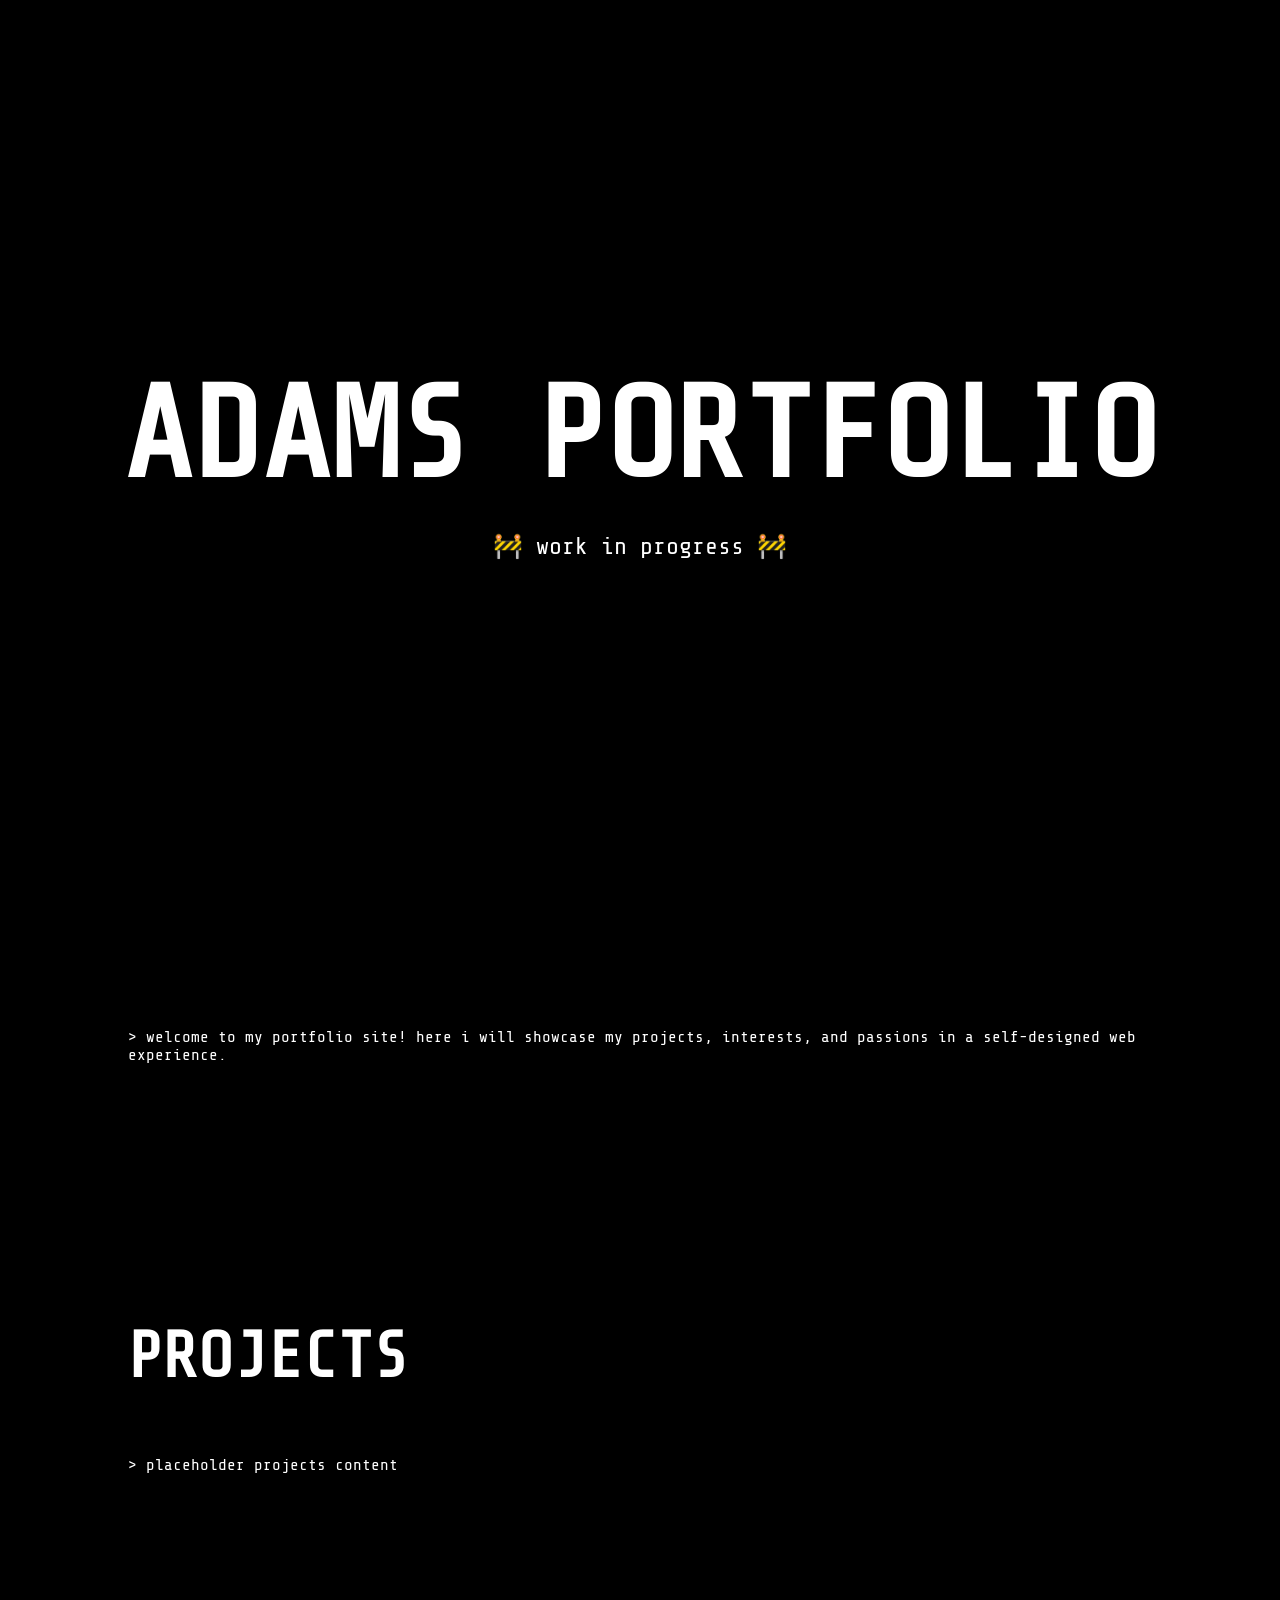
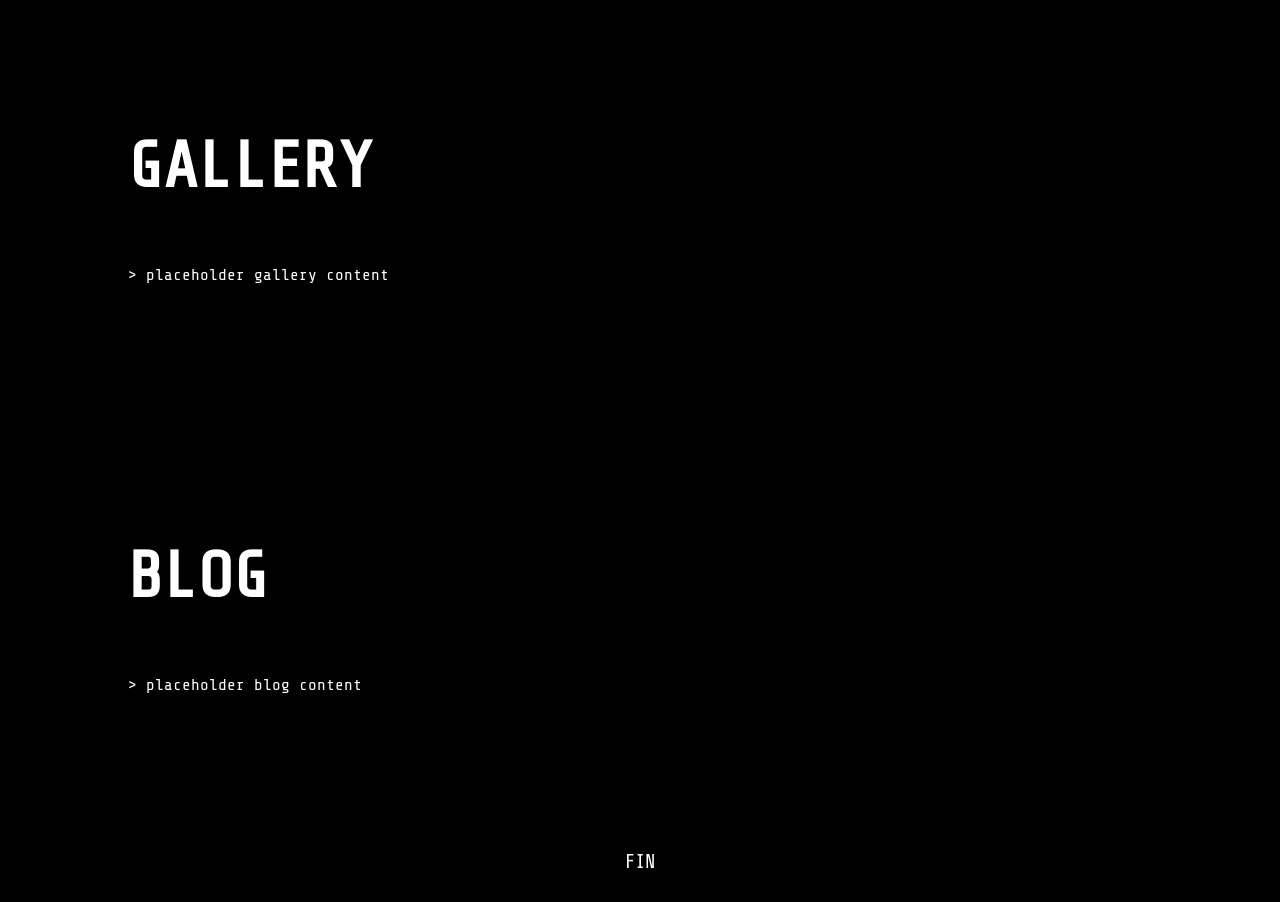
<file: index.html>
<!doctype html>
<html lang="en">
    <head>
        <meta charset="utf-8" />
        <meta name="viewport" content="width=device-width, initial-scale=1.0" />
        <meta name="description" content="My personal portfolio site" />
        <title>Adam's Portfolio</title>
        <link rel="icon" href="./assets/images/favicon.svg" type="image/svg+xml" />
        <link rel="stylesheet" href="./src/css/style.css" />
        <script src="./src/js/exif.js" defer></script>
        <script src="./src/js/app.js" defer></script>
    </head>
    <body>
        <nav class="navDisabled">
            <a
                class="navButton navButtonSquare"
                href="https://github.com/adamcockell1/adamcockell1.github.io"
                target="_blank"
                rel="noreferrer"
                title="View source code"
            >
                &lt;/&gt;
            </a>
            <a
                class="navButton navButtonSquare"
                href="https://www.linkedin.com/in/adam-cockell"
                target="_blank"
                rel="noreferrer"
                title="Visit LinkedIn profile"
            >
                <svg class="navButtonIcon">
                    <use href="./assets/images/icons.svg#linkedin"></use>
                </svg>
            </a>
            <button class="navButton" data-target="#projects">Projects</button>
            <button class="navButton" data-target="#gallery">Gallery</button>
            <button class="navButton" data-target="#blog">Blog</button>
        </nav>
        <main>
            <section id="splash">
                <h1 class="splashTitle">Adams Portfolio</h1>
                <p class="splashText">🚧 Work in progress 🚧</p>
                <noscript class="splashText">Enable javascript to view this site</noscript>
            </section>
            <section id="about">
                <p>
                    &gt; Welcome to my portfolio site! Here I will showcase my projects, interests,
                    and passions in a self-designed web experience.
                </p>
            </section>
            <section id="projects">
                <h2 class="mainTitle">Projects</h2>
                <p>&gt; Placeholder projects content</p>
            </section>
            <section id="gallery">
                <h2 class="mainTitle">Gallery</h2>
                <p>&gt; Placeholder gallery content</p>
            </section>
            <section id="blog">
                <h2 class="mainTitle">Blog</h2>
                <p>&gt; Placeholder blog content</p>
            </section>
        </main>
        <footer>
            <button class="navButton" data-target="#splash">Fin</button>
        </footer>
    </body>
</html>
</file>
<file: src/css/style.css>
/* Global style */

@font-face {
    font-family: ShareTechMono;
    src: url('../../assets/fonts/Share_Tech_Mono/ShareTechMono-Regular.woff2');
}

:root {
    --accentColor: #bf122d;
    --backgroundColor: #000;
    --borderWeight: 0.1rem;
    --fontColor: #fff;
    --transitionSpeed: 0.5s;
}

*, *::before, *::after {
    box-sizing: border-box;
    margin: 0;
}

html {
    background-color: var(--backgroundColor);
    color: var(--fontColor);
    font-family: ShareTechMono;
    font-size: 16px;
    scroll-behavior: smooth;
    text-transform: lowercase;
}

a {
    text-decoration: none;
}

/* Nav style */

nav {
    background-color: var(--backgroundColor);
    border-bottom: var(--borderWeight) solid var(--fontColor);
    display: flex;
    height: 4rem;
    position: fixed;
    transition: opacity var(--transitionSpeed), visibility var(--transitionSpeed);
    user-select: none;
    width: 100%;
    z-index: 100;
}

nav .navButton:not(.navButton:last-child) {
    border-right: var(--borderWeight) solid var(--fontColor);
}

.navButton {
    align-items: center;
    background-color: transparent;
    border: none;
    color: var(--fontColor);
    cursor: pointer;
    display: flex;
    font-family: inherit;
    font-size: 1.2rem;
    height: 100%;
    justify-content: center;
    text-transform: uppercase;
    transition: background-color var(--transitionSpeed);
    width: 100%;
}

.navButton:hover, .navButton:focus {
    background-color: var(--accentColor);
}

.navButtonSquare {
    aspect-ratio: 1 / 1;
    width: auto;
}

.navButtonIcon {
    fill: var(--fontColor);
    height: 40%;
    width: 40%;
}

.navDisabled {
    opacity: 0;
    pointer-events: none;
    visibility: hidden;
}

/* Main content style */

main {
    align-items: center;
    display: flex;
    flex-direction: column;
    justify-content: center;
    width: 100%;
}

.mainTitle {
    font-size: 4rem;
    padding-bottom: 4rem;
    text-transform: uppercase;
}

#splash {
    align-items: center;
    display: flex;
    flex-direction: column;
    justify-content: center;
    min-height: 100dvh;
    text-align: center;
    user-select: none;
}

.splashTitle {
    font-size: clamp(4rem, 10dvw, 8rem);
    line-height: 1.5;
    text-transform: uppercase;
}

.splashText {
    font-size: 1.5rem;
}

#about, #projects, #gallery, #blog {
    padding: 8rem 0;
    width: 80dvw
}

/* Footer style */

footer {
    align-items: center;
    display: flex;
    flex-direction: column;
    height: 5rem;
    justify-content: center;
    width: 100%;
}
</file>
